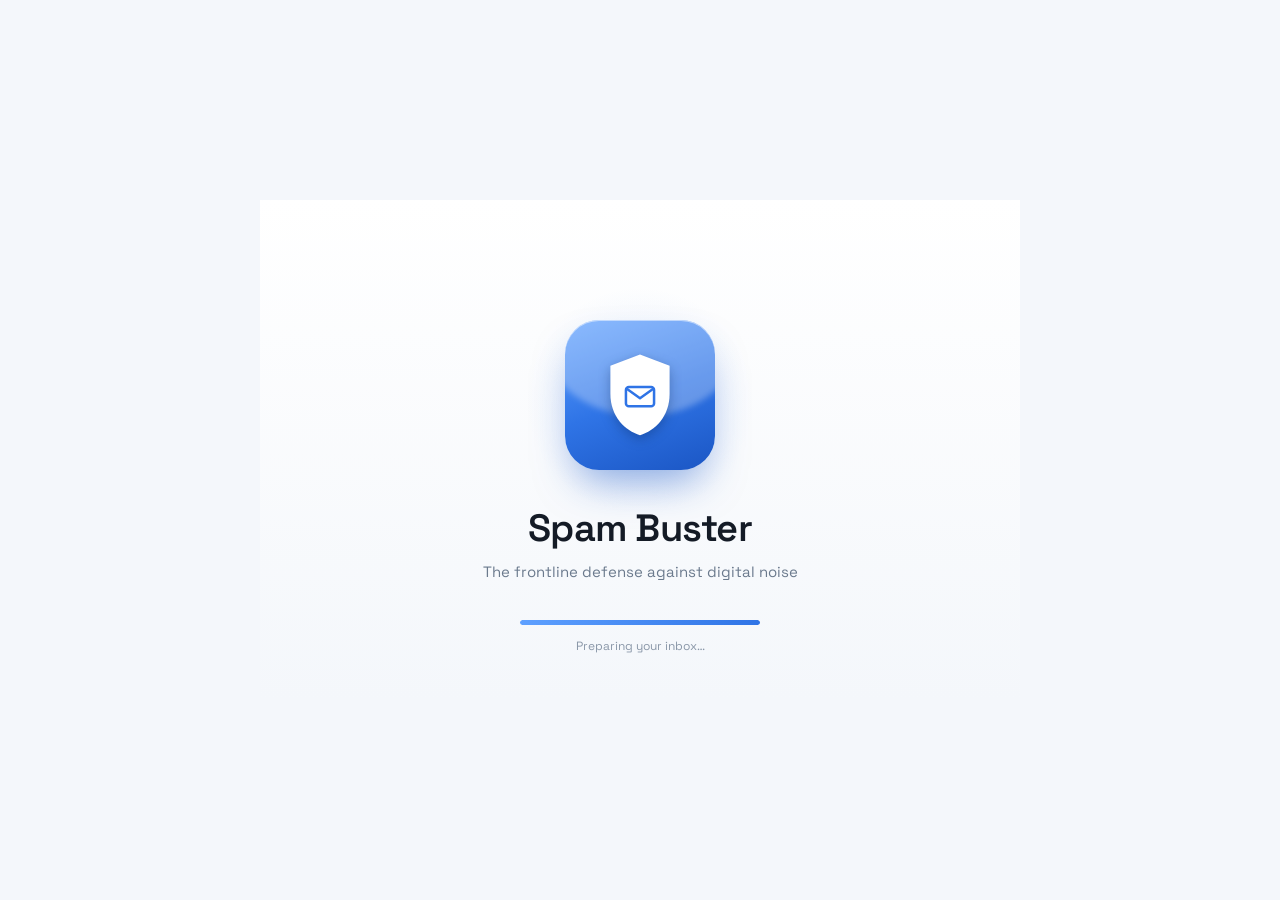
<file: spambuster/assets/SpamBuster-Splash.html>
<!DOCTYPE html>
<html lang="en">
<head>
<meta charset="utf-8">
<meta name="viewport" content="width=device-width, initial-scale=1">
<title>Spam Buster — Splash</title>
<link rel="preconnect" href="https://fonts.googleapis.com">
<link rel="preconnect" href="https://fonts.gstatic.com" crossorigin>
<link href="https://fonts.googleapis.com/css2?family=Space+Grotesk:wght@400;500;600;700&display=swap" rel="stylesheet">
<style>
  *{box-sizing:border-box}
  html,body{margin:0;height:100%;background:#f4f7fb}
  body{display:flex;align-items:center;justify-content:center;font-family:-apple-system,BlinkMacSystemFont,'Space Grotesk',sans-serif}
  .splash{position:relative;width:760px;height:500px;max-width:100vw;background:linear-gradient(180deg,#ffffff 0%,#f4f7fb 100%);overflow:hidden;display:flex;flex-direction:column;align-items:center;justify-content:center;cursor:pointer}
  .halo{position:absolute;top:86px;width:230px;height:230px;border-radius:50%;background:radial-gradient(circle,rgba(59,130,246,.12),transparent 70%);animation:glow 3.6s ease-in-out infinite}
  .icon{width:150px;height:150px;border-radius:34px;margin-bottom:34px;background:linear-gradient(160deg,#5ea0ff 0%,#2f74e6 52%,#1b56c4 100%);box-shadow:0 22px 40px -12px rgba(30,90,200,.5),inset 0 1px 0 rgba(255,255,255,.5);display:flex;align-items:center;justify-content:center;position:relative;overflow:hidden;animation:pop .8s .1s cubic-bezier(.2,.9,.3,1.2) both}
  .gloss{position:absolute;top:-44px;left:-18px;width:190px;height:140px;background:rgba(255,255,255,.28);border-radius:50%;filter:blur(3px)}
  .name{font-weight:600;font-size:38px;letter-spacing:-.02em;color:#141b26;opacity:0;animation:up .6s .85s ease-out forwards}
  .tag{font-size:15px;color:#6b7a8d;margin-top:10px;opacity:0;animation:up .6s 1.1s ease-out forwards}
  .loader{position:absolute;bottom:46px;display:flex;flex-direction:column;align-items:center;gap:13px;opacity:0;animation:fade .5s 1.4s ease-out forwards}
  .track{width:240px;height:5px;border-radius:5px;background:#e6ebf2;overflow:hidden}
  .fill{height:100%;border-radius:5px;background:linear-gradient(90deg,#5ea0ff,#2f74e6);transform-origin:left;animation:bar 1.9s 1.5s cubic-bezier(.5,0,.1,1) forwards}
  .status{font-size:12px;color:#8a97a8}
  @keyframes pop{0%{opacity:0;transform:scale(.6)}70%{transform:scale(1.08)}100%{opacity:1;transform:scale(1)}}
  @keyframes up{from{opacity:0;transform:translateY(12px)}to{opacity:1;transform:translateY(0)}}
  @keyframes fade{from{opacity:0}to{opacity:1}}
  @keyframes bar{from{transform:scaleX(0)}to{transform:scaleX(1)}}
  @keyframes glow{0%,100%{opacity:.5}50%{opacity:1}}
</style>
</head>
<body>
<div class="splash" id="splash" title="Click to replay">
  <div class="halo"></div>
  <div class="icon">
    <div class="gloss"></div>
    <svg viewBox="0 0 100 120" width="74" height="89" fill="none" style="position:relative;filter:drop-shadow(0 4px 6px rgba(10,40,90,.35))">
      <path d="M50 6 L90 21 L90 59 C90 90 70 109 50 115 C30 109 10 90 10 59 L10 21 Z" fill="#ffffff"/>
      <rect x="31" y="50" width="38" height="26" rx="4" fill="none" stroke="#2f74e6" stroke-width="3.4"/>
      <path d="M33 53 L50 65 L67 53" stroke="#2f74e6" stroke-width="3.4" fill="none" stroke-linecap="round" stroke-linejoin="round"/>
    </svg>
  </div>
  <div class="name">Spam Buster</div>
  <div class="tag">The frontline defense against digital noise</div>
  <div class="loader">
    <div class="track"><div class="fill"></div></div>
    <div class="status">Preparing your inbox…</div>
  </div>
</div>
<script>
  document.getElementById('splash').addEventListener('click', function(){
    const c = this.cloneNode(true);
    this.parentNode.replaceChild(c, this);
    c.addEventListener('click', arguments.callee);
  });
</script>
</body>
</html>
</file>
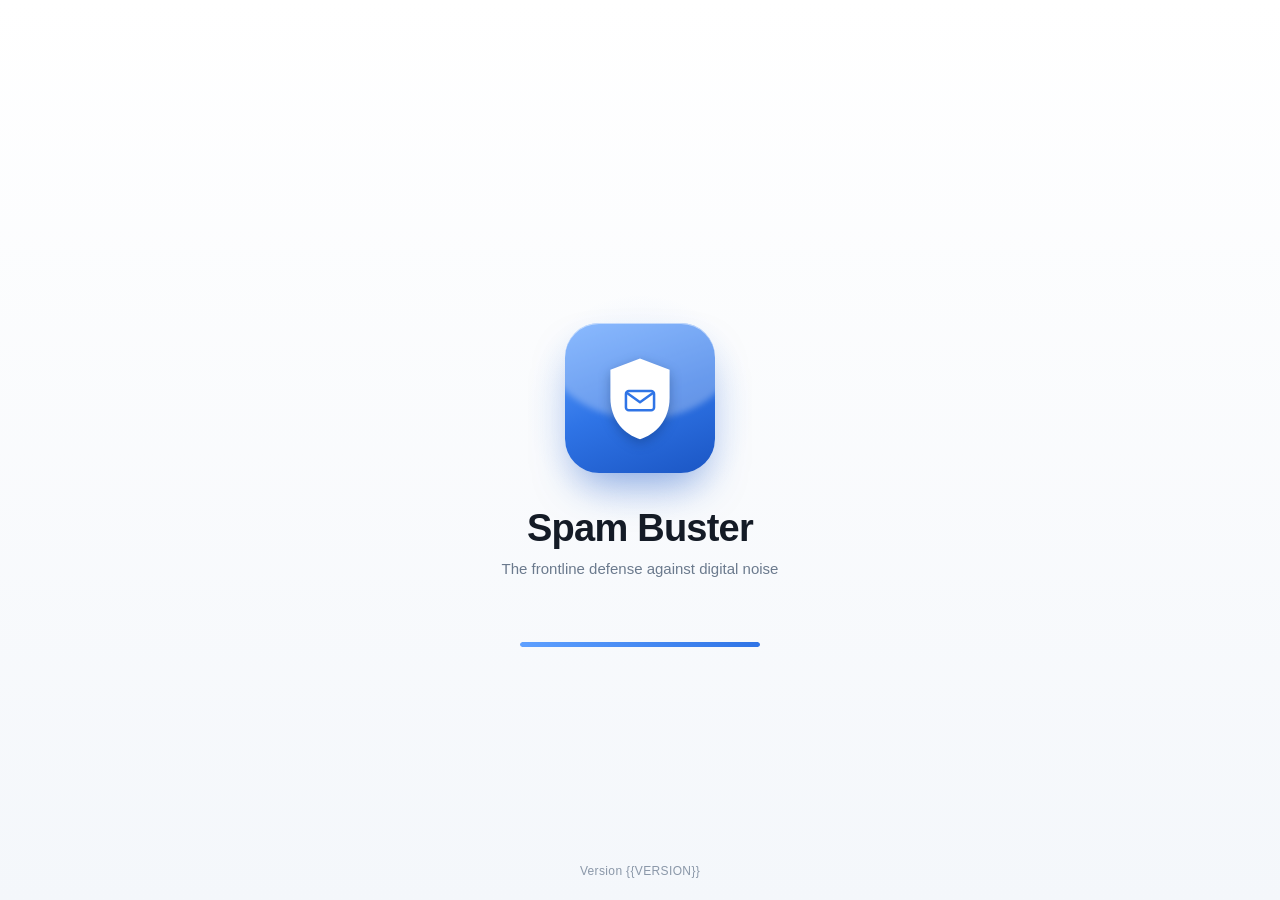
<file: spambuster/web/splash.html>
<!DOCTYPE html>
<html lang="en">
<head>
<meta charset="utf-8">
<meta name="viewport" content="width=device-width, initial-scale=1">
<title>Spam Buster</title>
<style>
  *{box-sizing:border-box}
  html,body{margin:0;height:100%;overflow:hidden;
    font-family:-apple-system,BlinkMacSystemFont,'SF Pro Display','Space Grotesk',sans-serif}
  body{display:flex;align-items:center;justify-content:center;
    background:linear-gradient(180deg,#ffffff 0%,#f4f7fb 100%)}
  .wrap{position:relative;display:flex;flex-direction:column;align-items:center}
  .halo{position:absolute;top:-30px;width:230px;height:230px;border-radius:50%;
    background:radial-gradient(circle,rgba(59,130,246,.12),transparent 70%);animation:glow 3.6s ease-in-out infinite}
  .icon{width:150px;height:150px;border-radius:34px;margin-bottom:34px;position:relative;overflow:hidden;
    background:linear-gradient(160deg,#5ea0ff 0%,#2f74e6 52%,#1b56c4 100%);
    box-shadow:0 22px 40px -12px rgba(30,90,200,.5),inset 0 1px 0 rgba(255,255,255,.5);
    display:grid;place-items:center;animation:pop .8s .1s cubic-bezier(.2,.9,.3,1.2) both}
  .gloss{position:absolute;top:-44px;left:-18px;width:190px;height:140px;background:rgba(255,255,255,.28);border-radius:50%;filter:blur(3px)}
  .icon svg{position:relative;filter:drop-shadow(0 4px 6px rgba(10,40,90,.35))}
  .name{font-weight:600;font-size:38px;letter-spacing:-.02em;color:#141b26;opacity:0;animation:up .6s .85s ease-out forwards}
  .tag{font-size:15px;color:#6b7a8d;margin-top:10px;opacity:0;animation:up .6s 1.1s ease-out forwards}
  .track{position:absolute;bottom:-70px;width:240px;height:5px;border-radius:5px;background:#e6ebf2;overflow:hidden;
    opacity:0;animation:fade .5s 1.4s ease-out forwards}
  .fill{height:100%;border-radius:5px;background:linear-gradient(90deg,#5ea0ff,#2f74e6);
    transform-origin:left;transform:scaleX(0);animation:bar 1.9s 1.5s cubic-bezier(.5,0,.1,1) forwards}
  .ver{position:fixed;bottom:22px;left:0;right:0;text-align:center;font-size:12px;
    letter-spacing:.03em;color:#8a97a8;opacity:0;animation:fade .5s 1.7s ease-out forwards}
  @keyframes pop{0%{opacity:0;transform:scale(.6)}70%{transform:scale(1.08)}100%{opacity:1;transform:scale(1)}}
  @keyframes up{from{opacity:0;transform:translateY(12px)}to{opacity:1;transform:translateY(0)}}
  @keyframes fade{from{opacity:0}to{opacity:1}}
  @keyframes bar{to{transform:scaleX(1)}}
  @keyframes glow{0%,100%{opacity:.5}50%{opacity:1}}
</style>
</head>
<body>
  <div class="wrap">
    <div class="halo"></div>
    <div class="icon">
      <div class="gloss"></div>
      <svg viewBox="0 0 100 120" width="74" height="89" fill="none">
        <path d="M50 6 L90 21 L90 59 C90 90 70 109 50 115 C30 109 10 90 10 59 L10 21 Z" fill="#ffffff"/>
        <rect x="31" y="50" width="38" height="26" rx="4" fill="none" stroke="#2f74e6" stroke-width="3.4"/>
        <path d="M33 53 L50 65 L67 53" stroke="#2f74e6" stroke-width="3.4" fill="none" stroke-linecap="round" stroke-linejoin="round"/>
      </svg>
    </div>
    <div class="name">Spam Buster</div>
    <div class="tag">The frontline defense against digital noise</div>
    <div class="track"><div class="fill"></div></div>
  </div>
  <div class="ver">Version {{VERSION}}</div>
</body>
</html>
</file>
